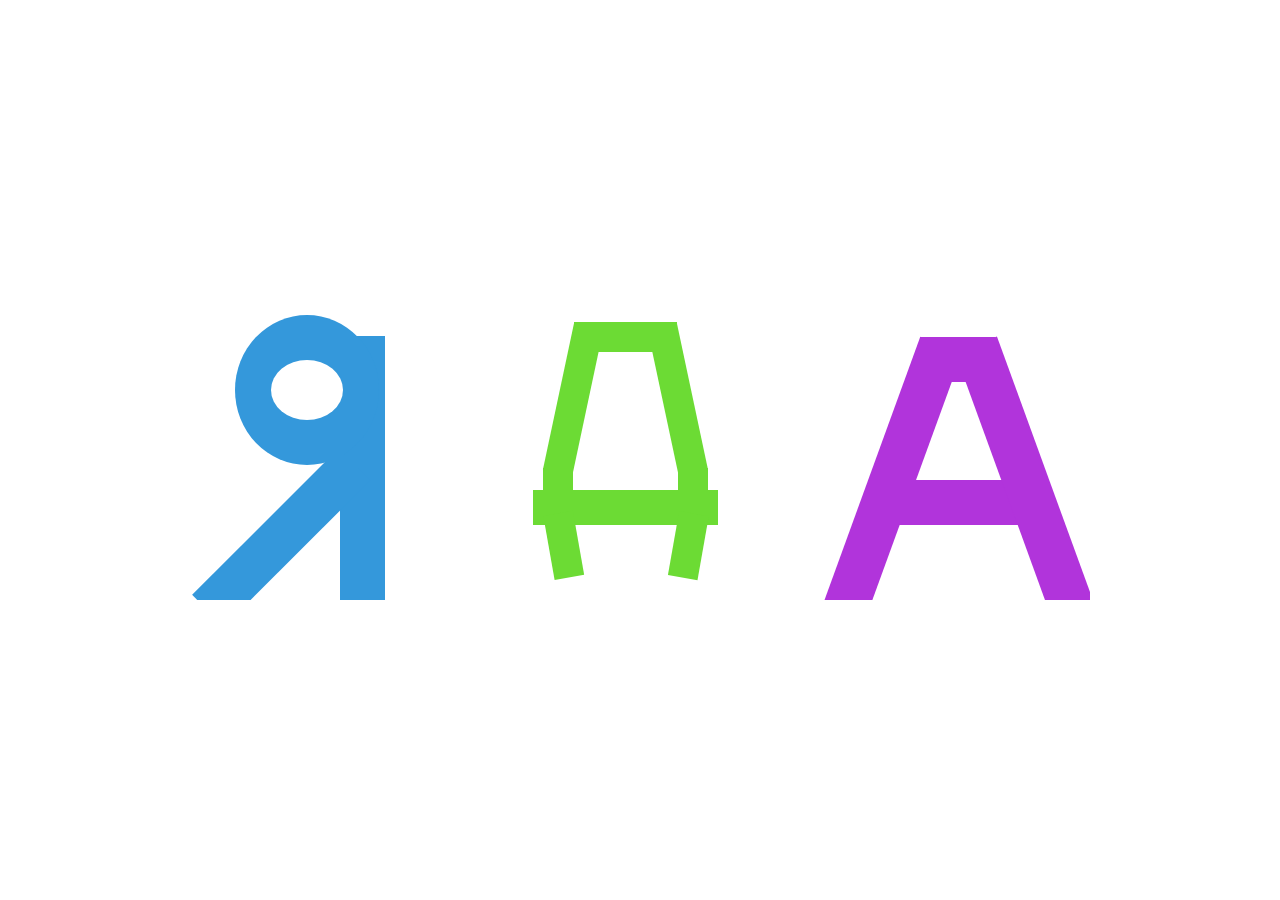
<file: lab1/task1/index.html>
<html lang="en">
<head>
    <meta charset="UTF-8">
    <title>lab1 task1</title>
    <link rel="stylesheet" href="style.css">
</head>
<body>
    <svg class="first" width="300" height="300">
        <rect x="150" y="36" width="45" height="300"/>
        <ellipse cx="117" cy="90" rx="72" ry="75"/>
        <ellipse cx="117" cy="90" rx="36" ry="30"/>
        <rect x="210" y="0" width="45" height="207"/>
    </svg>

    <svg class="second" width="300" height="300">
        <rect x="87" y="5" width="30" height="150" style="transform: rotate(12deg)"/>
        <rect x="148" y="61" width="30" height="150" style="transform: rotate(-12deg)"/>
        <rect x="22" y="-187" width="30" height="103" style="transform: rotate(90deg)"/>
        <rect x="190" y="-228" width="35" height="185" style="transform: rotate(90deg)"/>
        <rect x="15" y="222" width="30" height="65" style="transform: rotate(-10deg)"/>
        <rect x="223" y="175" width="30" height="65" style="transform: rotate(10deg)"/>
        <rect x="53" y="168" width="30" height="23"/>
        <rect x="188" y="168" width="30" height="23"/>
    </svg>

    <svg class="third" width="300" height="300">
        <rect x="135" y="-10" width="45" height="280" style="transform: rotate(20deg)"/>
        <rect x="180" y="-255" width="45" height="165" style="transform: rotate(90deg)"/>
        <rect x="137" y="105" width="45" height="280" style="transform: rotate(-20deg)"/>
        <rect x="37" y="-205" width="45" height="75" style="transform: rotate(90deg)"/>
    </svg>
</body>
</html>
</file>
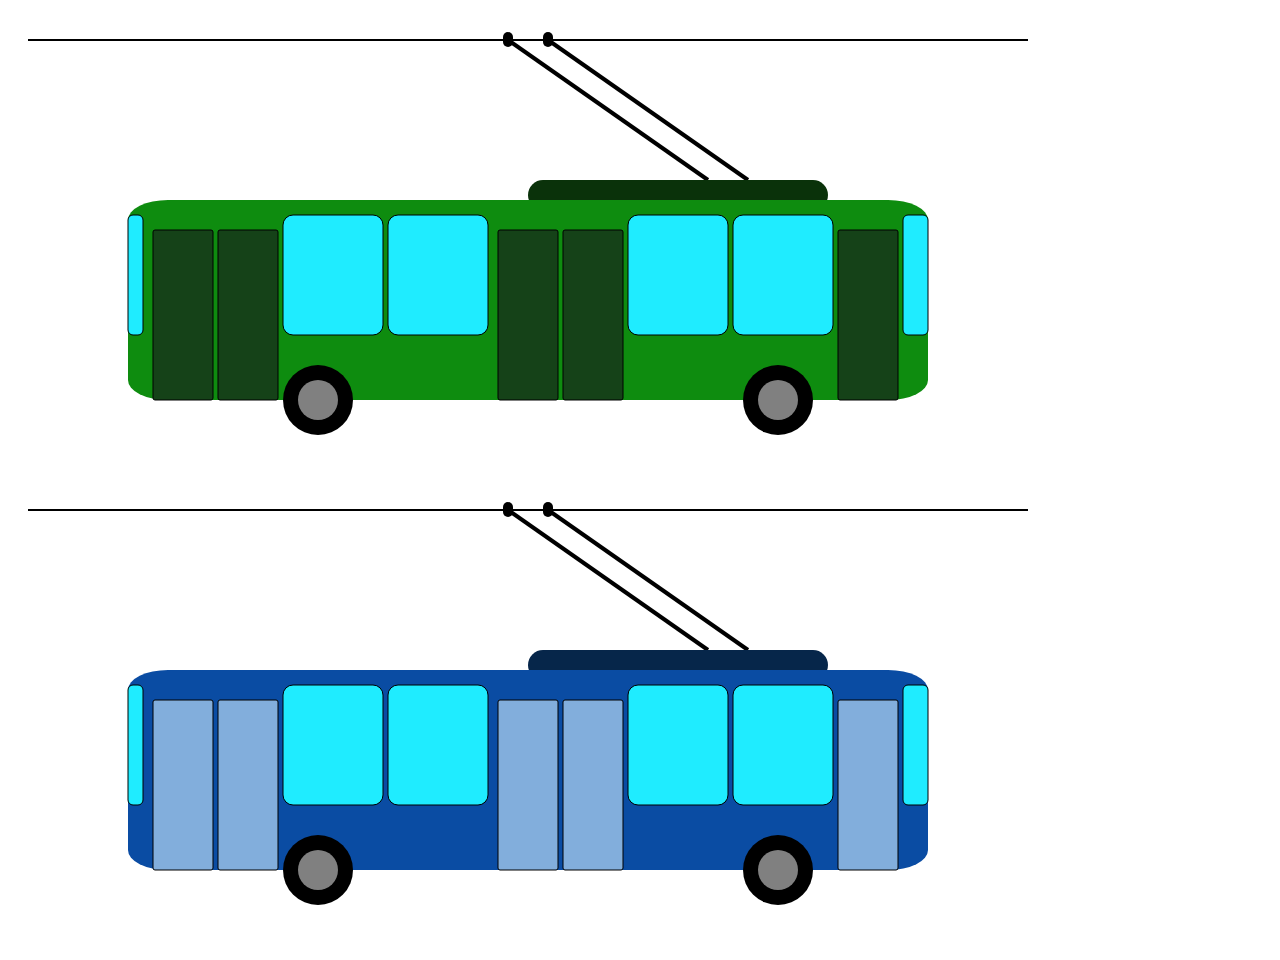
<file: lab1/task2/index.html>
<html lang="en">
<head>
    <meta charset="UTF-8">
    <title>lab1 task2</title>
    <link rel="stylesheet" href="style.css">
</head>
<body>
    <div id="trolleybus1" class="trolleybus-container green">
        <svg width="1000" height="450">
            <use href="#trolleybus"/>
        </svg>
    </div>

    <div id="trolleybus2" class="trolleybus-container blue">
        <svg width="1000" height="450">
            <use href="#trolleybus"/>
        </svg>
    </div>

    <svg width="0" height="0" style="position: absolute;">
        <defs>
            <g id="wheel">
                <circle cx="35" cy="35" r="35" fill="black"/>
                <circle cx="35" cy="35" r="20" fill="gray"/>
            </g>

            <g id="door">
                <rect width="60" height="170" rx="2" ry="2" style="fill: var(--door-color);" stroke="black" stroke-width="1"/>
            </g>

            <g id="window">
                <rect width="100" height="120" rx="10" ry="10" style="fill: var(--window-color);" stroke="black" stroke-width="1"/>
            </g>

            <g id="trolleybus">
                <line x1="0" y1="20" x2="1000" y2="20" stroke="black" stroke-width="2"/>

                <line x1="720" y1="160" x2="520" y2="20" stroke="black" stroke-width="4"/>
                <line x1="680" y1="160" x2="480" y2="20" stroke="black" stroke-width="4"/>
                <rect x="515" y="12" width="10" height="15" rx="5" ry="5" fill="black"/>
                <rect x="475" y="12" width="10" height="15" rx="5" ry="5" fill="black"/>

                <rect x="500" y="160" width="300" height="30" rx="15" ry="40" class="roof" style="fill: var(--roof-color);"/>
                <rect x="100" y="180" width="800" height="200" rx="40" ry="20" class="body" style="fill: var(--body-color);"/>

                <use href="#door" x="125" y="210"/>
                <use href="#door" x="190" y="210"/>
                <use href="#door" x="470" y="210"/>
                <use href="#door" x="535" y="210"/>
                <use href="#door" x="810" y="210"/>

                <use href="#window" x="255" y="195"/>
                <use href="#window" x="360" y="195"/>
                <use href="#window" x="600" y="195"/>
                <use href="#window" x="705" y="195"/>

                <rect x="875" y="195" width="25" height="120" rx="5" ry="5" style="fill: var(--window-color); stroke-width:1; stroke: #000000"/>
                <rect x="100" y="195" width="15" height="120" rx="5" ry="5" style="fill: var(--window-color); stroke-width:1; stroke: #000000"/>

                <use href="#wheel" x="255" y="345"/>
                <use href="#wheel" x="715" y="345"/>
            </g>
        </defs>
    </svg>
    <script src="script.js"></script>
</body>
</html>
</file>
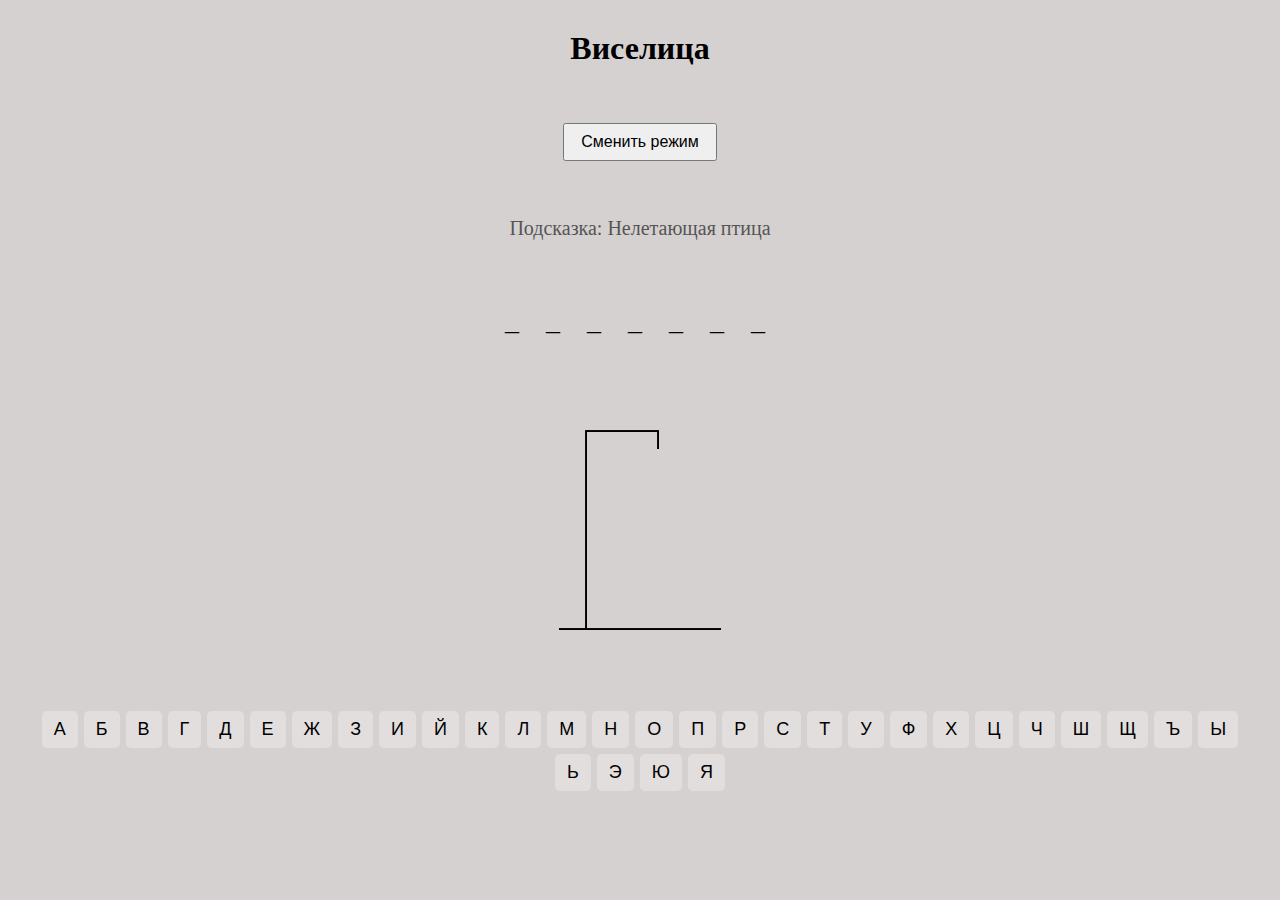
<file: lab1/task4/index.html>
<!DOCTYPE html>
<html lang="ru">
<head>
    <meta charset="UTF-8" />
    <title>Игра Виселица</title>
    <link rel="stylesheet" href="style.css" />
</head>
<body>

<div class="container">
    <h1>Виселица</h1>
    <button id="toggleViewBtn">Сменить режим</button>

    <div id="question" class="question"></div>
    <div id="wordDisplay" class="alt-word"></div>

    <div id="classicView">
        <canvas id="hangmanCanvas" width="200" height="250"></canvas>
    </div>

    <div id="altView" style="display:none;">
        <div id="usedLetters">Использовано: —</div>
        <div id="remaining">Осталось попыток: 7</div>
    </div>

    <div id="keyboard"></div>
    <div id="message"></div>
    <button id="restartBtn" style="display:none;">Новая игра</button>
</div>

<script src="script.js"></script>
</body>
</html>
</file>
<file: lab1/task1/style.css>
body {
    display: flex;
    justify-content: center;
    align-items: center;
}

@keyframes jump {
    0% { transform: translateY(0); }
    30% { transform: translateY(-80px); animation-timing-function: cubic-bezier(0.8, 0, 1, 1); }
    100% { transform: translateY(0); animation-timing-function: cubic-bezier(0, 0, 0.2, 1); }
}


.first {
    animation: jump 0.5s infinite alternate;
    animation-delay: 0s;
}

.first rect,
.first ellipse {
    fill: #3498db;
}

.first ellipse:nth-child(3) {
    fill: #FFFFFF;
}

.first rect:last-child {
    transform: rotate(45deg);
}

.second {
    animation: jump 1.5s infinite alternate;
    animation-delay: 0.5s;
}

.second rect {
    fill: #6cdb34;
}

.third {
    animation: jump 3s infinite alternate;
    animation-delay: 1s;
}

.third rect,
.third ellipse {
    fill: #b134db;
}
</file>
<file: lab1/task2/style.css>
.trolleybus-container {
    margin: 20px;
    cursor: pointer;
}

.trolleybus-container .body {
    fill: var(--body-color);
}

.trolleybus-container .roof {
    fill: var(--roof-color);
}

.green {
    --body-color: #0e8c0f;
    --roof-color: #0a320a;
    --window-color: #1fecff;
    --door-color: #154218;
}

.blue {
    --body-color: #0a4ca3;
    --roof-color: #06264a;
    --window-color: #1fecff;
    --door-color: #82aedc;
}
</file>
<file: lab1/task4/style.css>
* {
    box-sizing: border-box;
}

html, body {
    margin: 0;
    padding: 0;
    height: 100%;
    background-color: #d6d1d1;
}

.container {
    display: flex;
    flex-direction: column;
    justify-content: space-between;
    align-items: center;
    height: 100vh;
    padding: 20px;
    text-align: center;
}

h1 {
    margin: 10px 0;
}

#toggleViewBtn {
    margin: 10px 0;
    padding: 8px 16px;
    font-size: 16px;
    cursor: pointer;
}


#hangmanCanvas {
    margin: 20px 0;
    max-width: 90%;
    max-height: 40vh;
    width: auto;
    height: auto;
}


#wordDisplay,
.alt-word {
    font-size: 28px;
    letter-spacing: 10px;
    margin: 20px 0;
}

.question {
    font-size: 20px;
    margin: 10px 0;
    color: #555;
}

#altView {
    display: none;
    font-size: 18px;
    margin: 10px 0;
}

#usedLetters,
#remaining {
    margin: 5px 0;
}

#keyboard {
    display: flex;
    flex-wrap: wrap;
    justify-content: center;
    margin: 10px 0;
}

#keyboard button {
    margin: 3px;
    padding: 8px 12px;
    font-size: 18px;
    cursor: pointer;
    border: none;
    border-radius: 5px;
    background-color: #e3dede;
}

#keyboard button.correct {
    background-color: lightgreen;
    pointer-events: none;
}

#keyboard button.wrong {
    background-color: indianred;
    pointer-events: none;
}

#message {
    font-size: 20px;
    margin: 20px;
    font-weight: bold;
}

#restartBtn {
    margin-top: 10px;
    padding: 10px 20px;
    font-size: 18px;
    cursor: pointer;
}


@media (max-height: 500px) {
    #hangmanCanvas {
        display: none;
    }

    #wordDisplay,
    .alt-word {
        font-size: 20px;
        letter-spacing: 6px;
    }

    #keyboard button {
        font-size: 16px;
        padding: 6px 10px;
    }

    #message {
        font-size: 16px;
    }

    #restartBtn {
        font-size: 16px;
    }
}
</file>
